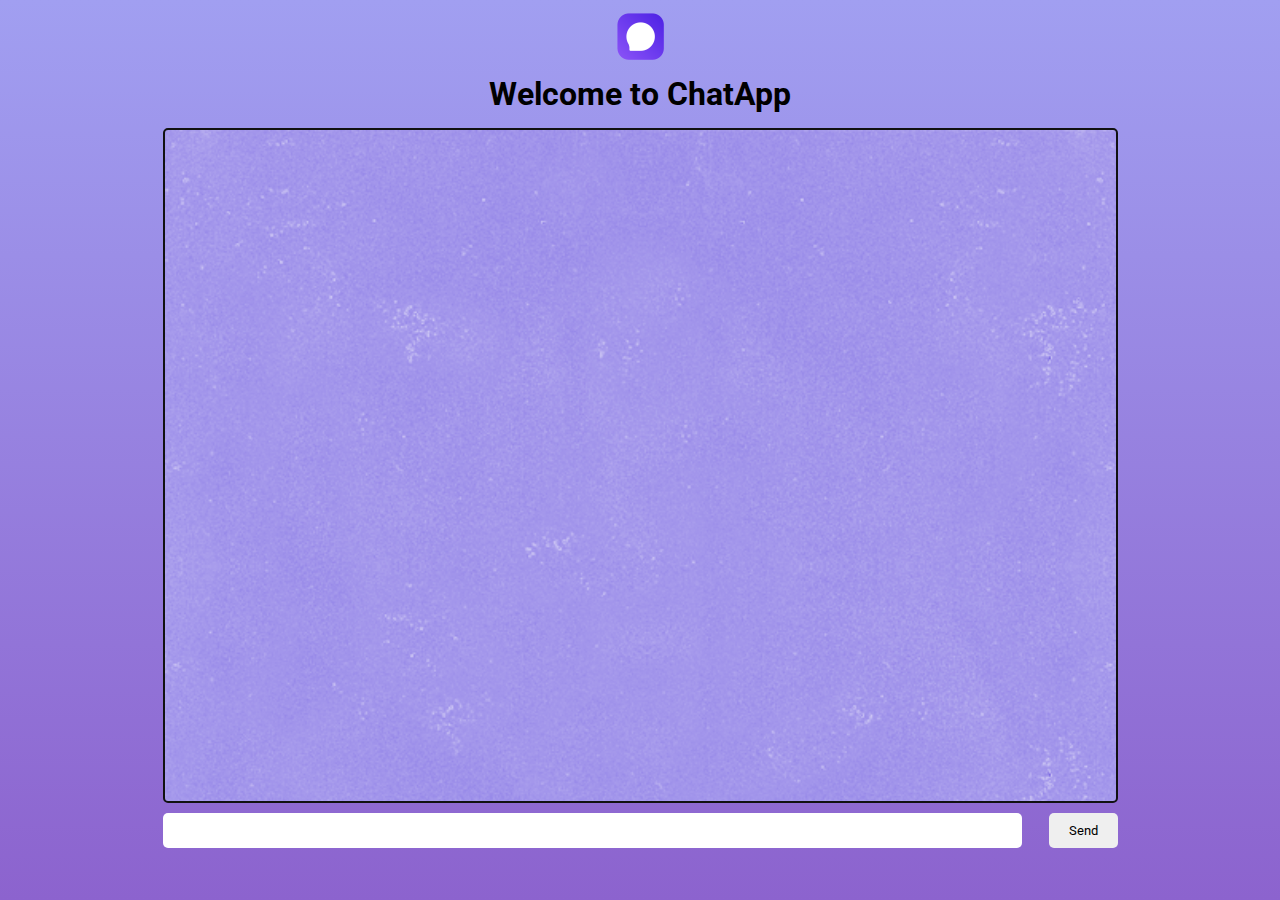
<file: ChatApp/index.html>
<!DOCTYPE html>
<html lang="en">
<head>
  <meta charset="UTF-8">
  <meta http-equiv="X-UA-Compatible" content="IE=edge">
  <meta name="viewport" content="width=device-width, initial-scale=1.0">
  <link rel="stylesheet" href="css/styles.css">
  <title>ChatApp</title>
</head>
<body>
  <nav>
    <img class="logo" src="public/images/logo.png" alt="">
    <h1>Welcome to ChatApp</h1>
  </nav>
  <div class="container">
    <!-- <div class="message right">Aman: Hey Malisha! What are you doing?</div> -->
    <!-- <div class="message left">Malisha: Hey Aman! </div> -->
  </div>
  <div class="send">
    <form id="send-container" action="#">
      <input type="text" id="messageInp" name="messageImp" autocomplete="off">
      <button class="btn" type="submit">Send</button>
    </form>
  </div>
  <script src="https://chat-with-friend5.herokuapp.com/socket.io/socket.io.js"></script>
  <script src="https://cdn.socket.io/4.4.1/socket.io.min.js" integrity="sha384-fKnu0iswBIqkjxrhQCTZ7qlLHOFEgNkRmK2vaO/LbTZSXdJfAu6ewRBdwHPhBo/H" crossorigin="anonymous"></script>
  <script src="./js/client.js" type="text/javascript"></script>

</body>
</html>
</file>
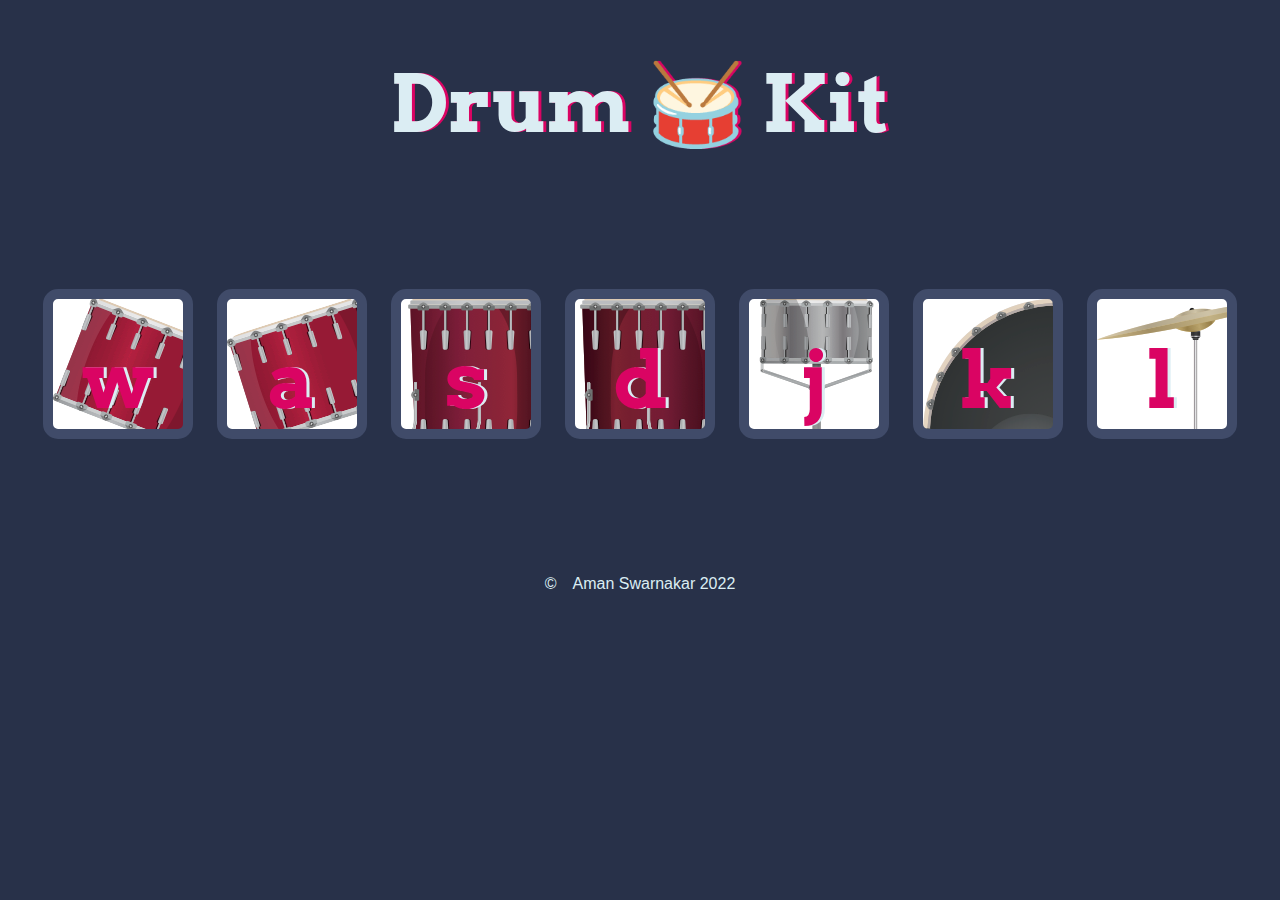
<file: DrumKit/index.html>
<!DOCTYPE html>
<html lang="en" dir="ltr">

<head>
  <meta charset="utf-8">
  <title>Drum Kit</title>
  <link rel="stylesheet" href="styles.css">
  <link rel="preconnect" href="https://fonts.googleapis.com">
  <link rel="preconnect" href="https://fonts.gstatic.com" crossorigin>
  <link href="https://fonts.googleapis.com/css2?family=Arvo&display=swap" rel="stylesheet">
</head>

<body>

  <h1 id="title">Drum 🥁 Kit</h1>
  <div class="set">
    <button class="w drum">w</button>
    <button class="a drum">a</button>
    <button class="s drum">s</button>
    <button class="d drum">d</button>
    <button class="j drum">j</button>
    <button class="k drum">k</button>
    <button class="l drum">l</button>
  </div>


  <footer>
    &copy; &ensp; Aman Swarnakar 2022
  </footer>
  <script src="index.js" charset="utf-8"></script>
</body>

</html>
</file>
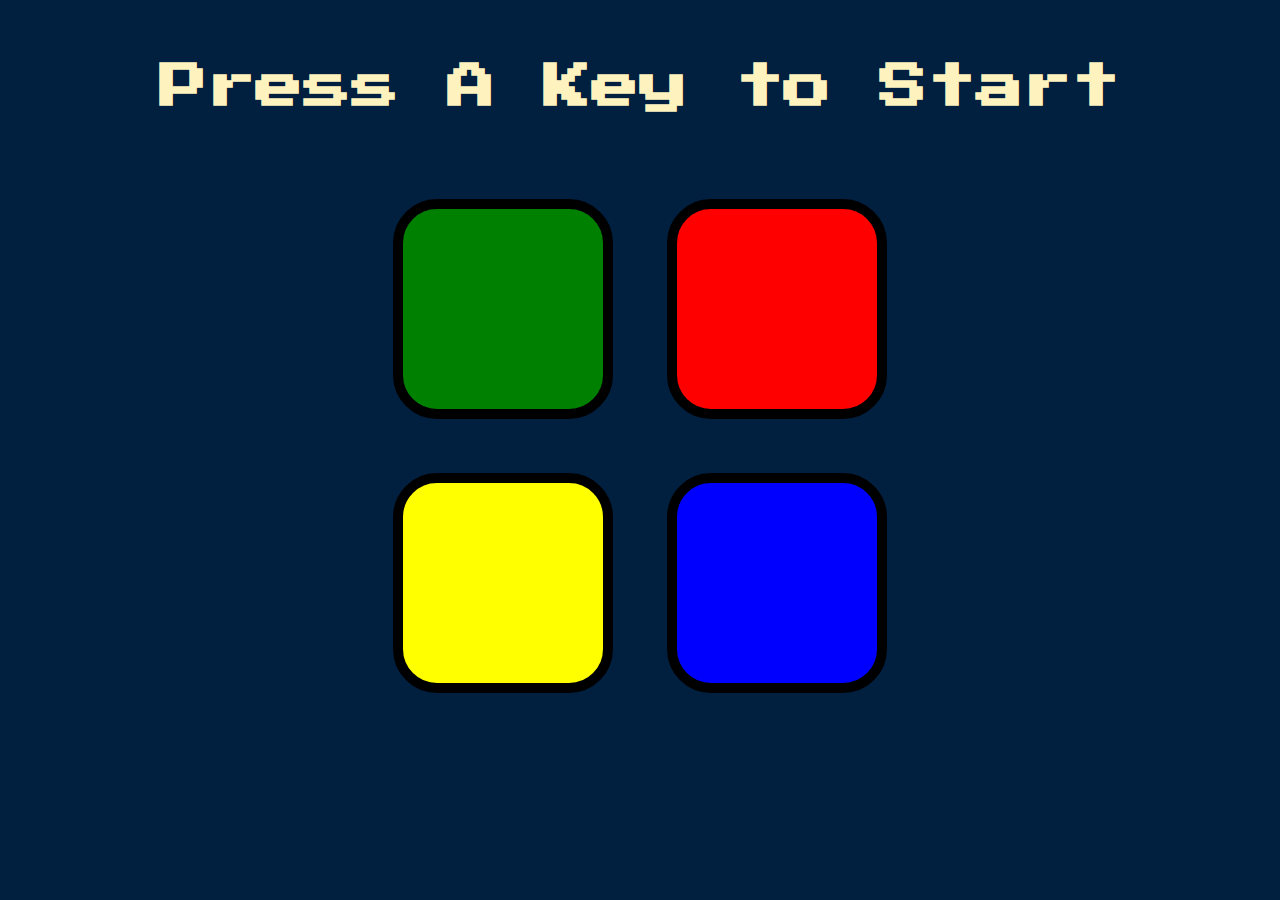
<file: SimonGame/index.html>
<!DOCTYPE html>
<html lang="en" dir="ltr">

<head>
  <meta charset="utf-8">
  <title>Simon</title>
  <link rel="stylesheet" href="styles.css">
  <link href="https://fonts.googleapis.com/css?family=Press+Start+2P" rel="stylesheet">
</head>

<body>
  <h1 id="level-title">Press A Key to Start</h1>
  <div class="container">
    <div class="row">

      <div type="button" id="green" class="btn green">

      </div>

      <div type="button" id="red" class="btn red">

      </div>
    </div>

    <div class="row">

      <div type="button" id="yellow" class="btn yellow">

      </div>
      <div type="button" id="blue" class="btn blue">

      </div>

    </div>

  </div>
  <script src="https://ajax.googleapis.com/ajax/libs/jquery/3.5.1/jquery.min.js"></script>
  <script src="game.js" charset="utf-8"></script>
</body>

</html>
</file>
<file: ChatApp/css/styles.css>
@import url("https://fonts.googleapis.com/css2?family=Roboto&display=swap");

:root {
  /* --message-bg-color: rgba(54, 65, 167, 0.39); */
  /* --container-bg-color: #988ae9; */
  --message-text-color: #fff;
  --message-bg-color: rgb(112, 123, 230);
  --container-bg-color: #988ae9;
  --user-join-left-bg-color: rgba(116, 73, 216, 0.692);
  --max-width: 955px;
}

* {
  box-sizing: border-box;
  font-family: "Roboto", Arial, Helvetica, sans-serif;
  margin: 0;
}

body {
  background-image: linear-gradient(rgb(161, 159, 241), rgb(140, 99, 206));
  height: 100vh;
}

nav h1 {
  margin-bottom: 15px;
  font-size: 2rem;
  text-align: center;
}

.logo {
  display: block;
  width: 100px;
  margin: auto;
  padding: 0;
}

.container {
  background-image: url('../public/images/container-bg.png');
  background-color: var(--container-bg-color);
  background-size: cover;
  background-blend-mode: overlay;
  margin: auto;
  height: 75vh;
  max-width: var(--max-width);
  border: #111 solid 2px;
  padding: 20px;
  border-radius: 5px;
  overflow-y: auto;
}

.message {
  background-color: var(--message-bg-color);
  color: var(--message-text-color);
  display: inline-block;
  clear: both;
  margin: 5px;
  padding: 5px 10px;
  border: #111 1px solid;
  border-radius: 5px;
}

.right {
  float: right;
}

.left {
  float: left;
}

.middle {
  display: inline-block;
  text-align: center;
  margin: 10px 0;
}

.new-user {
  display: flex;
  /* text-align: center; */
  clear: both;
  margin: 10px 30%;
  align-items: center;
  justify-content: center;
  background-color: var(--user-join-left-bg-color);
  padding: 5px 10px;
  border-radius: 5px;
  color: #fff;
}
.send {
  max-width: var(--max-width);
  margin: auto;
}

#send-container {
  display: flex;
  justify-content: space-between;
  margin: 10px 0;
}

.send #messageInp {
  height: 35px;
  width: 90%;
  border: none;
  border-radius: 5px;
  margin-right: 5px;
  padding: 5px 15px;
}
.send #messageInp:active, .send #messageInp:valid {
  outline: none;
}

.send .btn {
  cursor: pointer;
  height: 35px;
  padding: 5px 20px;
  border: none;
  border-radius: 5px;
  margin-left: 5px;
}
</file>
<file: DrumKit/styles.css>
body {
  text-align: center;
  background-color: #283149;
}

h1 {
  font-size: 5rem;
  color: #DBEDF3;
  font-family: 'Arvo', serif;
  text-shadow: 3px 0 #DA0463;
}

footer {
  color: #DBEDF3;
  font-family: sans-serif;
}

.w {
  background-image: url("images/tom1.png");
}

.a {
  background-image: url("images/tom2.png");
}

.s {
  background-image: url("images/tom3.png");
}

.d {
  background-image: url("images/tom4.png");
}

.j {
  background-image: url("images/snare.png");
}

.k {
  background-image: url("images/kick.png");
}

.l {
  background-image: url("images/crash.png");
}

.set {
  margin: 10% auto;
}

.game-over {
  background-color: red;
  opacity: 0.8;
}

.pressed {
  box-shadow: 0 3px 4px 0 #DBEDF3;
  opacity: 0.5;
}

.red {
  color: red;
}

.drum {
  outline: none;
  border: 10px solid #404B69;
  font-size: 5rem;
  font-family: 'Arvo', cursive;
  line-height: 2;
  font-weight: 900;
  color: #DA0463;
  text-shadow: 3px 0 #DBEDF3;
  border-radius: 15px;
  display: inline-block;
  width: 150px;
  height: 150px;
  text-align: center;
  margin: 10px;
  background-color: white;
}
</file>
<file: SimonGame/styles.css>
body {
  text-align: center;
  background-color: #011F3F;
}

#level-title {
  font-family: 'Press Start 2P', cursive;
  font-size: 3rem;
  margin:  5%;
  color: #FEF2BF;
}

.container {
  display: block;
  width: 50%;
  margin: auto;

}

.btn {
  margin: 25px;
  display: inline-block;
  height: 200px;
  width: 200px;
  border: 10px solid black;
  border-radius: 20%;
}

.game-over {
  background-color: red;
  opacity: 0.8;
}

.red {
  background-color: red;
}

.green {
  background-color: green;
}

.blue {
  background-color: blue;
}

.yellow {
  background-color: yellow;
}

.pressed {
  box-shadow: 0 0 20px white;
  background-color: grey;
}
</file>
